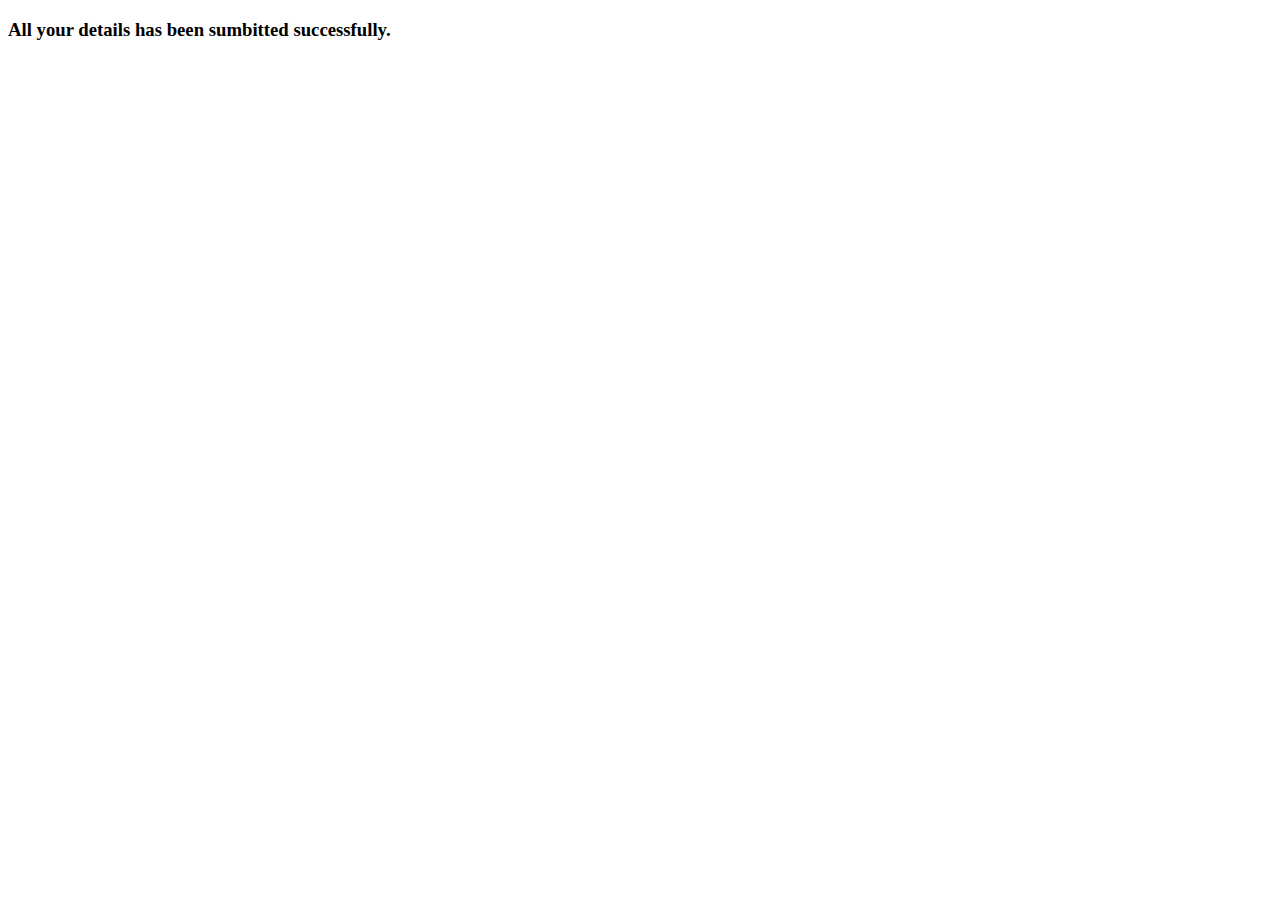
<file: msg.html>
<!DOCTYPE html>
<html lang="en">
<head>
    <meta charset="UTF-8">
    <meta name="viewport" content="width=, initial-scale=1.0">
    <title>Document</title>
</head>
<body>
    <form action="practice.html">

        <h3>All your details has been sumbitted successfully.</h3>
    
   </form>
</body>
</html>
</file>
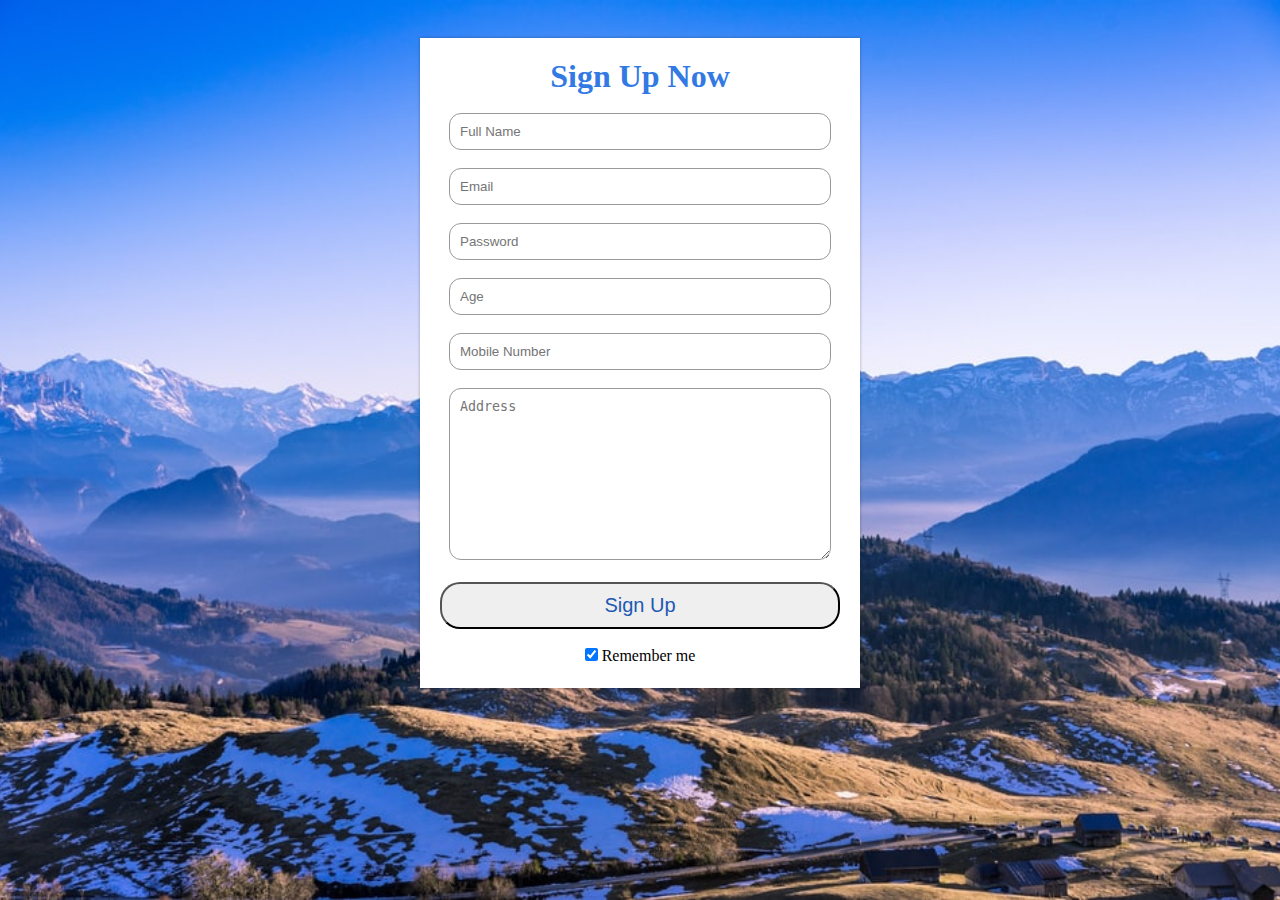
<file: signup.html>
<!DOCTYPE html>
<html lang="en">
<head>
    <meta charset="UTF-8">
    <meta name="viewport" content="width=device-width, initial-scale=1.0">
    <link rel="stylesheet" href="signup.css">
    <title>SIGN-In</title>
</head>
<body>
    <div class="layer">
       
        <form class="form-box" action="msg.html" method="post">
            
            <h1>Sign Up Now</h1><br>
            <input type="text" placeholder="Full Name" name="fname" id="fname"  autocomplete="off"maxlength="15"required > <br> <br>
            <input type="email" placeholder="Email" name=""id="email" maxlength="20" autocomplete="off" required><br> <br> 
            <input type="password" placeholder="Password" name="psw"id="psw" maxlength="15"  required><br> <br>
            <input type="number" placeholder="Age" name="Age" id="Age"  autocomplete="off" maxlength="5"required > <br><br>
            <input type="number" placeholder="Mobile Number" name="Ph" id="Ph"  autocomplete="off" maxlength="10"required > <br><br>
            <textarea name="Address" id="Address" cols="10" rows="10" placeholder="Address" ></textarea><br><br>
            <button >Sign Up</button> <br> <br> 
            
            <label>

                <input type="checkbox" checked="checked" name="remember"> Remember me
            
            </label>
            
        </form>
    </div>

    
</body>
</html>
</file>
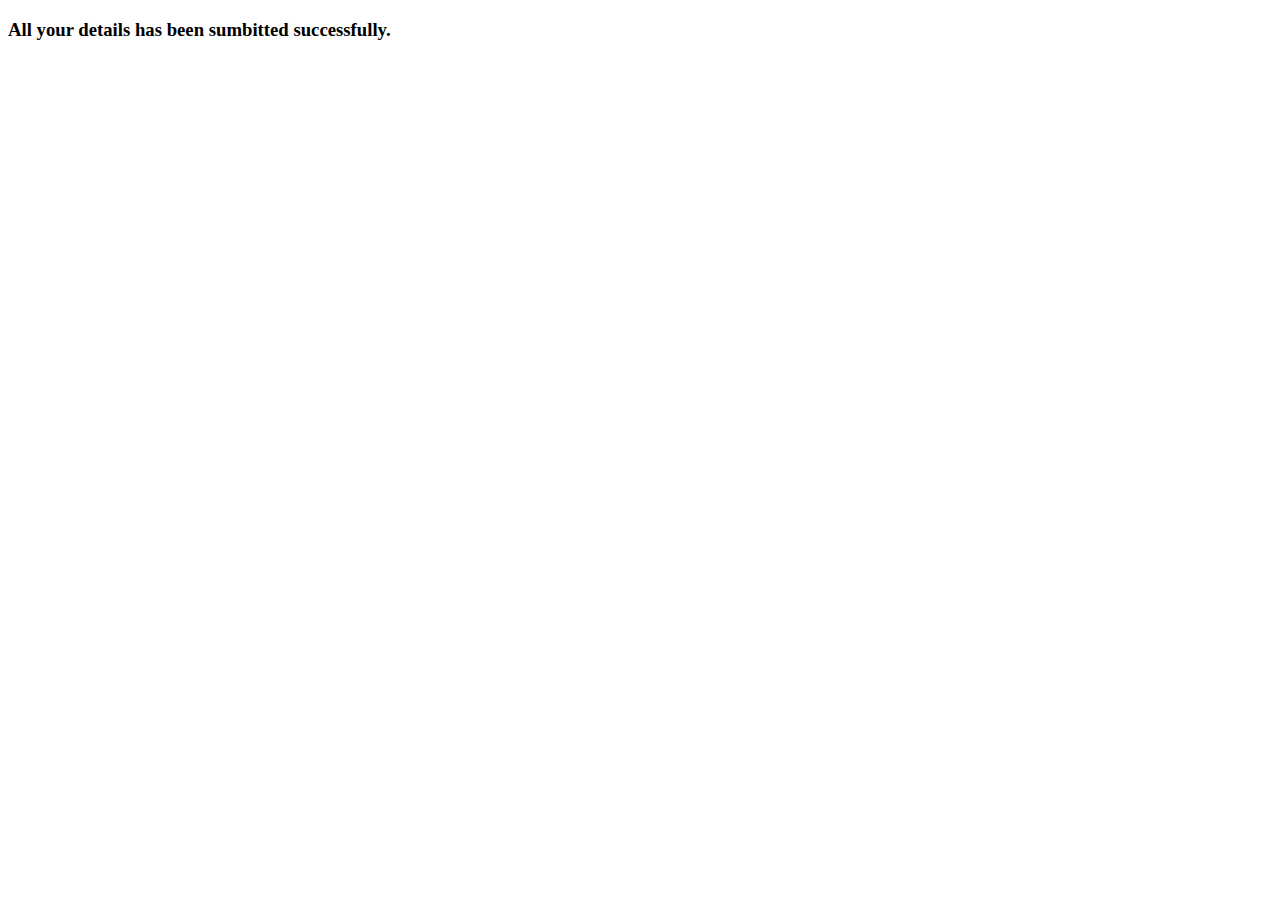
<file: sign-in/msg.html>
<!DOCTYPE html>
<html lang="en">
<head>
    <meta charset="UTF-8">
    <meta name="viewport" content="width=, initial-scale=1.0">
    <title>Document</title>
</head>
<body>
    <form action="practice.html">

        <h3>All your details has been sumbitted successfully.</h3>
    
   </form>
</body>
</html>
</file>
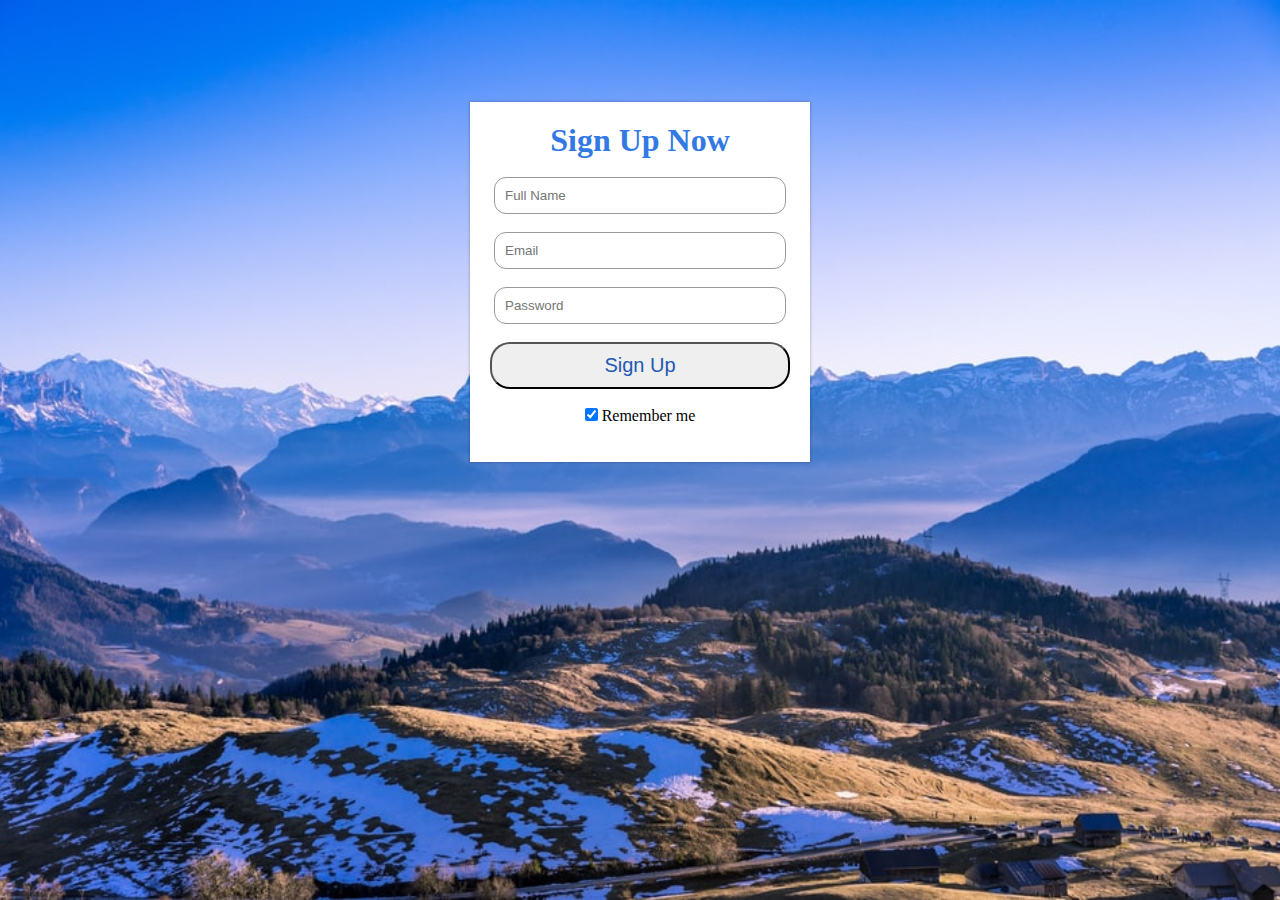
<file: sign-in/signup.html>
<!DOCTYPE html>
<html lang="en">
<head>
    <meta charset="UTF-8">
    <meta name="viewport" content="width=device-width, initial-scale=1.0">
    <link rel="stylesheet" href="signup.css">
    <title>SIGN-In</title>
</head>
<body>
    <div class="layer">
       
        <form class="form-box" action="msg.html"method="post">
            
            <h1>Sign Up Now</h1><br>
            <input type="text" placeholder="Full Name" name="fname" id="fname"  autocomplete="off"maxlength="15"required > <br> <br>
            <input type="email" placeholder="Email" name=""id="email" maxlength="20" autocomplete="off" required><br> <br> 
            <input type="password" placeholder="Password" name="psw"id="psw"maxlength="15"  required><br> <br>
            <button >Sign Up</button> <br> <br> 
            
            <label>

                <input type="checkbox" checked="checked" name="remember"> Remember me
            
            </label>
            
        </form>
    </div>

    
</body>
</html>
</file>
<file: signup.css>
*{
    padding: 0;
    margin:0;
}

.layer{
    height:100%;
    width: 100%;
    background-image:  url('sign2.jpg');
    background-position: center;
    background-size: cover;
    position: absolute;
    overflow: hidden;
}

.form-box{
    width:400px;
    height: 610px;
    box-shadow:0 0 3px 0 rgba(0,0,0,0.3);
    background: white;
    padding: 20px;
    margin:3% auto;
    text-align: center;
    
}

h1{
    color:rgb(50, 121, 228)
}

#fname,#psw,#email,#Ph,#Age,#Address{
   
    width: 90%;
    border-radius: 12px;
    padding: 10px;
    margin:10px,0;
    border:1px solid #999

}
button{
    color: rgb(30, 89, 179);
    width: 100%;
    padding: 10px;
    border-radius: 20px;
    font-size: 20px;
    cursor: pointer;
}
</file>
<file: sign-in/signup.css>
*{
    padding: 0;
    margin:0;
}

.layer{
    height:100%;
    width: 100%;
    background-image:  url('sign2.jpg');
    background-position: center;
    background-size: cover;
    position: absolute;
}

.form-box{
    width:300px;
    height: 320px;
    box-shadow:0 0 3px 0 rgba(0,0,0,0.3);
    background: white;
    padding: 20px;
    margin:8% auto 0;
    text-align: center;
}

h1{
    color:rgb(50, 121, 228)
}

#fname,#psw,#email{
   
    width: 90%;
    border-radius: 12px;
    padding: 10px;
    margin:10px,0;
    border:1px solid #999

}
button{
    color: rgb(30, 89, 179);
    width: 100%;
    padding: 10px;
    border-radius: 20px;
    font-size: 20px;
    cursor: pointer;
}
</file>
